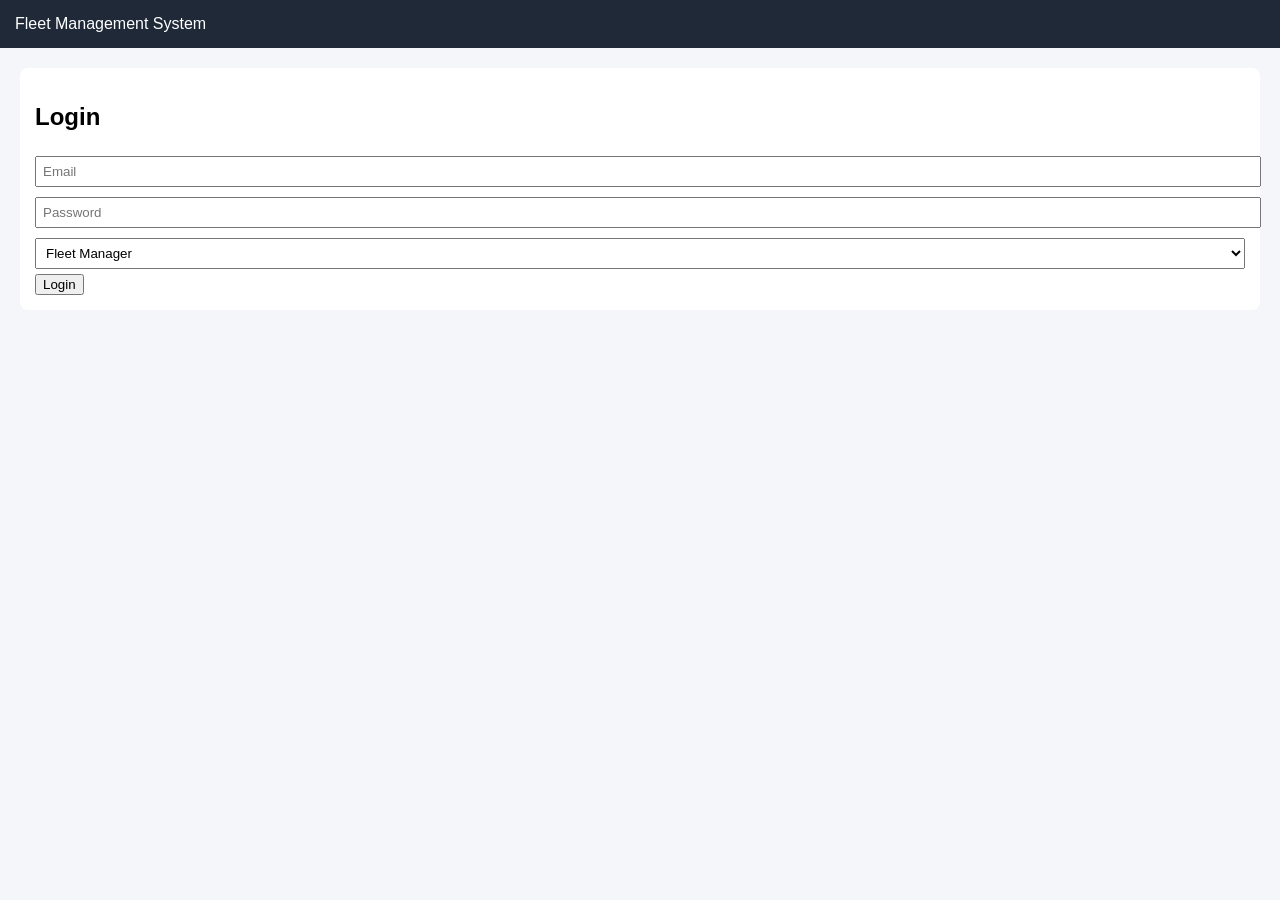
<file: index.html>
<!DOCTYPE html>
<html>
<head>
    <meta charset="UTF-8">
    <meta name="viewport" content="width=device-width, initial-scale=1.0">
    <title>Fleet Management System</title>
    <link rel="stylesheet" href="style.css">
</head>

<body>

<header> Fleet Management System</header>


<!-- LOGIN PAGE -->
<section id="loginPage" style="display:block;">
    <div class="card">
        <h2>Login</h2>
        <input id="email" placeholder="Email">
        <input id="password" type="password" placeholder="Password">
        <select id="role">
            <option value="Manager">Fleet Manager</option>
            <option value="Dispatcher">Dispatcher</option>
            <option value="Safety">Safety Officer</option>
            <option value="Finance">Financial Analyst</option>
        </select>
        <button onclick="login()">Login</button>
    </div>
</section>

<!-- MAIN SYSTEM -->
<section id="systemPage">

    <nav>
 <!--        <button onclick="showPage('dashboard')">Dashboard</button>-->
        <button onclick="window.location.href='dashboard.html'">
            Dashboard
        </button>
        <button onclick="showPage('vehicles')">Vehicle Registry</button>
        <button onclick="showPage('trips')">Trip Dispatcher</button>
        <button onclick="showPage('maintenance')">Maintenance</button>
        <button onclick="showPage('finance')">Fuel & Expenses</button>
        <button onclick="showPage('drivers')">Drivers</button>
        <button onclick="showPage('analytics')">Analytics</button>
        <button onclick="logout()">Logout</button>
    </nav>

    <!-- DASHBOARD -->
    <div id="dashboard" class="page">
        <div class="card">
            <h2>Command Center</h2>
            <div class="kpi">Active Fleet: <span id="activeFleet"></span></div>
            <div class="kpi">Maintenance Alerts: <span id="maintenanceCount"></span></div>
            <div class="kpi">Utilization Rate: <span id="utilization"></span></div>
            <div class="kpi">Pending Cargo: <span id="pendingCargo"></span></div>
        </div>
    </div>

    <!-- VEHICLES -->
    <div id="vehicles" class="page">
        <div class="card">
            <h2>Vehicle Registry</h2>
            <input id="vModel" placeholder="Model">
            <input id="vPlate" placeholder="License Plate">
            <input id="vCapacity" placeholder="Max Capacity (kg)">
            <input id="vOdo" placeholder="Odometer">
            <button onclick="addVehicle()">Add Vehicle</button>
            <table id="vehicleTable"></table>
        </div>
    </div>

    <!-- TRIPS -->
    <div id="trips" class="page">
        <div class="card">
            <h2>Create Trip</h2>
            <select id="tripVehicle"></select>
            <select id="tripDriver"></select>
            <input id="cargoWeight" placeholder="Cargo Weight (kg)">
            <button onclick="createTrip()">Create Trip</button>
            <div id="tripMsg"></div>
        </div>
    </div>

    <!-- MAINTENANCE -->
    <div id="maintenance" class="page">
        <div class="card">
            <h2>Service Logs</h2>
            <select id="maintVehicle"></select>
            <input id="maintCost" placeholder="Maintenance Cost">
            <button onclick="addMaintenance()">Add Service Log</button>
        </div>
    </div>

    <!-- FINANCE -->
    <div id="finance" class="page">
        <div class="card">
            <h2>Fuel & Expense Log</h2>
            <select id="fuelVehicle"></select>
            <input id="fuelLiters" placeholder="Liters">
            <input id="fuelCost" placeholder="Fuel Cost">
            <button onclick="addFuel()">Add Fuel Log</button>
        </div>
    </div>

    <!-- DRIVERS -->
    <div id="drivers" class="page">
        <div class="card">
            <h2>Driver Management</h2>
            <input id="dName" placeholder="Driver Name">
            <input id="dLicenseExpiry" type="date">
            <select id="dStatus">
                <option>On Duty</option>
                <option>Off Duty</option>
                <option>Suspended</option>
            </select>
            <button onclick="addDriver()">Add Driver</button>
            <table id="driverTable"></table>
        </div>
    </div>

    <!-- ANALYTICS -->
    <div id="analytics" class="page">
        <div class="card">
            <h2>Operational Analytics</h2>
            <button onclick="calculateAnalytics()">Calculate ROI</button>
            <div id="analyticsOutput"></div>
        </div>
    </div>

</section>
<script src="script.js"></script>


</body>
</html>
</file>
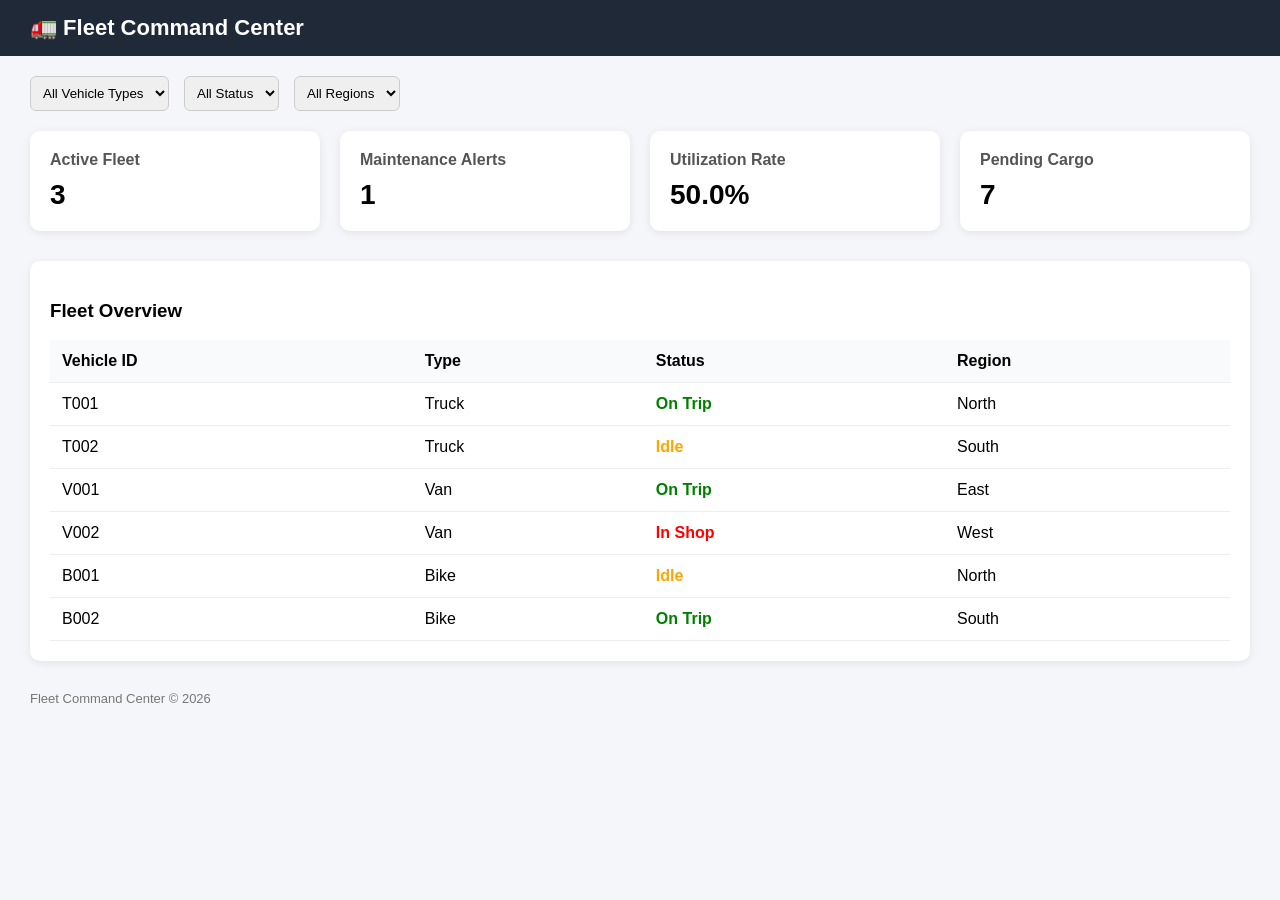
<file: Dashboard.html>
<!DOCTYPE html>
<html lang="en">
<head>
<meta charset="UTF-8">
<meta name="viewport" content="width=device-width, initial-scale=1.0">
<title>Fleet Command Center</title>

<style>
body {
    margin: 0;
    font-family: Arial, sans-serif;
    background-color: #f4f6f9;
}

header {
    background-color: #1f2937;
    color: white;
    padding: 15px 30px;
    font-size: 22px;
    font-weight: bold;
}

.container {
    padding: 20px 30px;
}

.kpi-grid {
    display: grid;
    grid-template-columns: repeat(auto-fit, minmax(220px, 1fr));
    gap: 20px;
    margin-bottom: 30px;
}

.card {
    background: white;
    padding: 20px;
    border-radius: 10px;
    box-shadow: 0 2px 8px rgba(0,0,0,0.08);
}

.card h3 {
    margin: 0 0 10px 0;
    font-size: 16px;
    color: #555;
}

.card .value {
    font-size: 28px;
    font-weight: bold;
}

.filters {
    margin-bottom: 20px;
    display: flex;
    gap: 15px;
    flex-wrap: wrap;
}

select {
    padding: 8px;
    border-radius: 6px;
    border: 1px solid #ccc;
}

.table-container {
    background: white;
    padding: 20px;
    border-radius: 10px;
    box-shadow: 0 2px 8px rgba(0,0,0,0.08);
    overflow-x: auto;
}

table {
    width: 100%;
    border-collapse: collapse;
}

th, td {
    padding: 12px;
    text-align: left;
    border-bottom: 1px solid #eee;
}

th {
    background-color: #f9fafb;
}

.status-ontrip { color: green; font-weight: bold; }
.status-idle { color: orange; font-weight: bold; }
.status-inshop { color: red; font-weight: bold; }

.footer {
    margin-top: 30px;
    font-size: 13px;
    color: #777;
}
</style>
</head>

<body>

<header>🚛 Fleet Command Center</header>

<div class="container">

    <!-- Filters -->
    <div class="filters">
        <select id="vehicleTypeFilter">
            <option value="All">All Vehicle Types</option>
            <option value="Truck">Truck</option>
            <option value="Van">Van</option>
            <option value="Bike">Bike</option>
        </select>

        <select id="statusFilter">
            <option value="All">All Status</option>
            <option value="On Trip">On Trip</option>
            <option value="Idle">Idle</option>
            <option value="In Shop">In Shop</option>
        </select>

        <select id="regionFilter">
            <option value="All">All Regions</option>
            <option value="North">North</option>
            <option value="South">South</option>
            <option value="East">East</option>
            <option value="West">West</option>
        </select>
    </div>

    <!-- KPI Cards -->
    <div class="kpi-grid">
        <div class="card">
            <h3>Active Fleet</h3>
            <div class="value" id="activeFleet">0</div>
        </div>

        <div class="card">
            <h3>Maintenance Alerts</h3>
            <div class="value" id="maintenanceAlerts">0</div>
        </div>

        <div class="card">
            <h3>Utilization Rate</h3>
            <div class="value" id="utilizationRate">0%</div>
        </div>

        <div class="card">
            <h3>Pending Cargo</h3>
            <div class="value" id="pendingCargo">7</div>
        </div>
    </div>

    <!-- Fleet Table -->
    <div class="table-container">
        <h3>Fleet Overview</h3>
        <table id="fleetTable">
            <thead>
                <tr>
                    <th>Vehicle ID</th>
                    <th>Type</th>
                    <th>Status</th>
                    <th>Region</th>
                </tr>
            </thead>
            <tbody></tbody>
        </table>
    </div>

    <div class="footer">
        Fleet Command Center © 2026
    </div>

</div>

<script>
const fleetData = [
    {id: "T001", type: "Truck", status: "On Trip", region: "North"},
    {id: "T002", type: "Truck", status: "Idle", region: "South"},
    {id: "V001", type: "Van", status: "On Trip", region: "East"},
    {id: "V002", type: "Van", status: "In Shop", region: "West"},
    {id: "B001", type: "Bike", status: "Idle", region: "North"},
    {id: "B002", type: "Bike", status: "On Trip", region: "South"},
];

function updateDashboard() {
    const typeFilter = document.getElementById("vehicleTypeFilter").value;
    const statusFilter = document.getElementById("statusFilter").value;
    const regionFilter = document.getElementById("regionFilter").value;

    const filtered = fleetData.filter(vehicle =>
        (typeFilter === "All" || vehicle.type === typeFilter) &&
        (statusFilter === "All" || vehicle.status === statusFilter) &&
        (regionFilter === "All" || vehicle.region === regionFilter)
    );

    const activeFleet = filtered.filter(v => v.status === "On Trip").length;
    const maintenanceAlerts = filtered.filter(v => v.status === "In Shop").length;
    const totalFleet = filtered.length;
    const utilizationRate = totalFleet > 0 ? ((activeFleet / totalFleet) * 100).toFixed(1) : 0;

    document.getElementById("activeFleet").textContent = activeFleet;
    document.getElementById("maintenanceAlerts").textContent = maintenanceAlerts;
    document.getElementById("utilizationRate").textContent = utilizationRate + "%";

    const tableBody = document.querySelector("#fleetTable tbody");
    tableBody.innerHTML = "";

    filtered.forEach(vehicle => {
        const row = document.createElement("tr");
        row.innerHTML = `
            <td>${vehicle.id}</td>
            <td>${vehicle.type}</td>
            <td class="status-${vehicle.status.replace(" ", "").toLowerCase()}">${vehicle.status}</td>
            <td>${vehicle.region}</td>
        `;
        tableBody.appendChild(row);
    });
}

document.getElementById("vehicleTypeFilter").addEventListener("change", updateDashboard);
document.getElementById("statusFilter").addEventListener("change", updateDashboard);
document.getElementById("regionFilter").addEventListener("change", updateDashboard);

updateDashboard();
</script>

</body>
</html>
</file>
<file: style.css>
body {
    font-family: Arial;
    margin: 0;
    background: #f4f6f9;
}

header {
    background: #1f2937;
    color: white;
    padding: 15px;
}

nav {
    background: #111827;
    padding: 10px;
    display: flex;
    gap: 10px;
    flex-wrap: wrap;
}

nav button {
    padding: 8px 12px;
    border: none;
    background: #374151;
    color: white;
    cursor: pointer;
}

nav button:hover {
    background: #2563eb;
}

section {
    display: none;
    padding: 20px;
}

.card {
    background: white;
    padding: 15px;
    margin-bottom: 15px;
    border-radius: 8px;
}

input, select {
    padding: 6px;
    margin: 5px 0;
    width: 100%;
}

table {
    width: 100%;
    border-collapse: collapse;
}

th, td {
    border-bottom: 1px solid #ddd;
    padding: 8px;
}

.status-inshop {
    color: red;
    font-weight: bold;
}

.status-ontrip {
    color: green;
    font-weight: bold;
}

.status-idle {
    color: orange;
    font-weight: bold;
}

.hidden {
    display: none;
}

.kpi {
    font-size: 20px;
    font-weight: bold;
}
</file>
